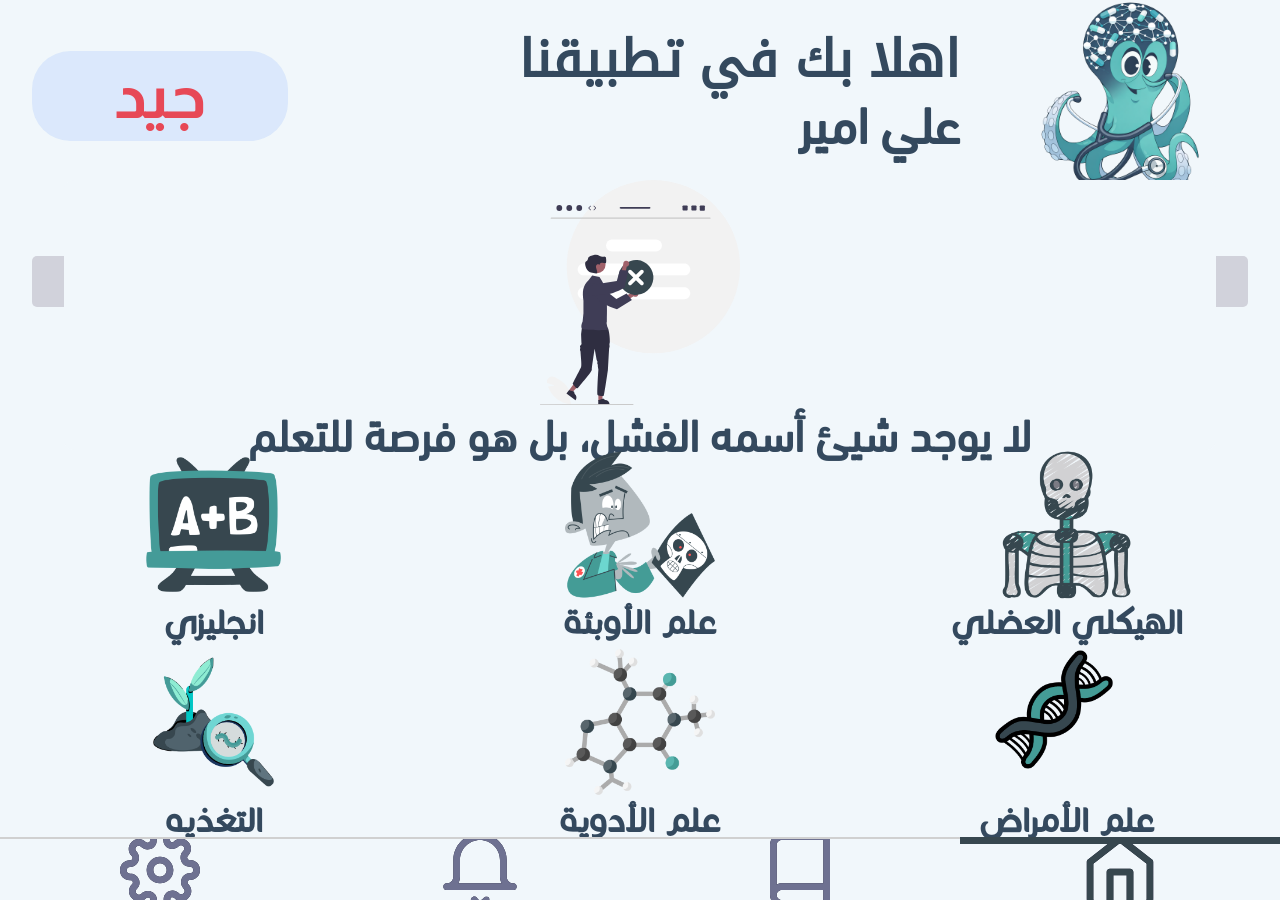
<file: index.html>
<!DOCTYPE html>
<html>
<head>
  
  <meta charset="UTF-8">
  <meta name="viewport" content="width=device-width, initial-scale=1.0, maximum-scale=1.0, user-scalable=no">
  
  <title>Octomed</title>
  <!-- Custom Styles -->
  <link rel="stylesheet" href="css/fonts.css">
  <link rel="stylesheet" href="css/karbala.css">
  <link rel="icon" type="image/svg+xml" href="/favicon.svg" />
  <link rel="icon" type="image/png" sizes="96x96" href="/favicon-96x96.png" />
  <link rel="shortcut icon" href="/favicon.ico" />

  <!-- Apple -->
  <link rel="apple-touch-icon" sizes="180x180" href="/apple-touch-icon.png" />

  <!-- PWA / App -->
  <link rel="manifest" href="/site.webmanifest" />
  <meta name="theme-color" content="#37494F" />
  <meta name="apple-mobile-web-app-capable" content="yes" />
  <meta name="apple-mobile-web-app-status-bar-style" content="default" />
  <meta name="apple-mobile-web-app-title" content="MySite" />

  <link href="css/video-js.min.css" rel="stylesheet" />
</head>
 <script src='file:///android_asset/app.js'></script>
<script>
  app.SetScreenMode("Normal");
  app.SetStatusBarColor("#37494F");
    app.SetNavBarColor("#37474F");
    app.SetOrientation("Portrait"); 
   app.SetOptions("ScreenOn,IgnoreSslErrors,NoPause,NoKeys,NoThemeAlerts");

    app.GetIPAddress();
</script>
<body>
  <div class="container">
   <div class="proFile">
   <img src="img/med.png">
   <div class="user_Name">
     <h1>اهلا بك في تطبيقنا</h1>
     <h3>علي امير</h3>
   </div>
   <div class="rate">
     <h1></h1>
   </div>
   <div class="rate_Data">
     <h1></h1>
     <h3></h3>
   </div>
   <div class="pro_Level">
     <div class="pro_Fill"></div>
   </div>
 </div>
  
  <div class="views">
    <img>
    <h1></h1>
  </div>
  <div class="subjects" id="change_Page">
    
  </div>
  <div class="footer">
    <div class="img img1">
      <div>
        <img src="img/0.svg" alt="home">
      </div>
    </div>
    <div class="img img2">
      <div>
        <img src="img/1.svg" alt="exam">
      </div>
    </div>
    <div class="img img3">
      <div>
        <img src="img/2.svg" alt="notification">
      </div>
    </div>
    <div class="img img4">
      <div>
        <img src="img/3.svg" alt="settings">
      </div>
    </div>
  </div>
</div>


<script src="js/homes.js"></script>
<script src="js/adds.js"></script>
<script src="js/swiper.js"></script>
<script src="js/progresslevel.js"></script>
<script src="js/settings.js"></script>

<script>
app.EnableBackKey( false );     
function OnBack()
{
  goBackView();
  app.Vibrate("5");
}

</script>
</body>
</html>
</file>
<file: css/fonts.css>
@font-face {
  font-family: 'Lalezar';
  src: url('../fonts/Lalezar-Regular.ttf')
}
@font-face {
  font-family: 'Lateef';
  src: url('../fonts/Lateef-Bold.ttf')
}
@font-face {
  font-family: 'myfonts';
  src: url('../fonts/font.otf')
}
@font-face {
  font-family: 'Almarai-Bold';
  src: url('../fonts/Almarai-Bold.ttf')
}
@font-face {
  font-family: 'Almarai-ExtraBold';
  src: url('../fonts/Almarai-ExtraBold.ttf')
}
@font-face {
  font-family: 'Almarai-Light';
  src: url('../fonts/Almarai-Light.ttf')
}
@font-face {
  font-family: 'Almarai-Regula';
  src: url('../fonts/Almarai-Regula.ttf')
}
@font-face {
  font-family: 'DINNextLTW23';
  src: url('../fonts/DINNextLTW23.ttf')
}
@font-face {
  font-family: 'DroidKufi-Bold';
  src: url('../fonts/DroidKufi-Bold.ttf')
}
@font-face {
  font-family: 'DroidKufi-Regular';
  src: url('../fonts/DroidKufi-Regular.ttf')
}
@font-face {
  font-family: 'ElMessiri';
  src: url('../fonts/ElMessiri-VariableFont_wght.ttf')
}
@font-face {
  font-family: 'ReadexPro';
  src: url('../fonts/ReadexPro-VariableFont_HEXP,wght.ttf')
}
</file>
<file: css/karbala.css>
:root {
  --app-color : #37474F;
  --background-color: #F1F7FB;
  --title-color: #0F4C81;
  --title2-color: #34495E;
  --text-color: #000000;
  --textblue-color: #0078D7;
  --border-color: #C0C0C0;
  --red-color: #E74856;
  --levelRate-color: #16A085;
  --white-color: #F1F7FB;
  --textRate-color: #0063B1;
  --shimmer-color: rgba(0, 0, 0, 0.05);
  --borderLogo-color: #4A5459;
  --backgroundProgress-color : #D1D2DB;
  --explain-color: #69797E;
  --whiteMilk-color: #f2f8fb;
  --borderFooter-color: #D0D0D0;
  --new-color: #dc616a;
  --textCheck-color: #dc616a;
  --greenCount-color: #25A78D;
  --activePaperTleek-color: #16A085;
  --borderShadow-color: transprent;
  --fullScreen-color: #37474F;
  --black-blue: #001220;
}
*{
  margin: 0;
  padding: 0;
  box-sizing: border-box;
  
  zoom: none;
 text-size-adjust: none; /* يمنع تغيير حجم النص */
  -webkit-text-size-adjust: none; /* دعم للمتصفحات القديمة */
  -moz-text-size-adjust: none;
-webkit-touch-callout: none;
    user-select: none;
    
}

body{
  width: 100vw;
  min-height: 100vh;
  display: flex;
  flex-direction: column;
  justify-content: center;
  align-items: center;
  direction: rtl;
  position: relative;
}
.container{
  width: 100%;
  min-height: 100vh;
  background-color: var(--background-color);
  display: flex;
  flex-direction: column;
  justify-content: space-between;
  align-items: center;
}
.container .footer{
  width: 100%;
  height: 7vh;
  background-color: var(--white-color);
  align-self: flex-end;
  display: flex;
  flex-direction: row;
  justify-content: space-evenly;
  align-items: center;
  
}
.container .footer div{
  width: 25%;
  height: 7vh;
  display: flex;
justify-content: center;
align-items: center;

  transition: 0.1s;
  overflow: hidden;
}

.container .footer div img{
  width: 25%;
  height: auto;
}


.container .footer .img div {
  width: 100%;
  height: 7vh;
  transition: 0.1s;
  
}
.container .footer div div:active{
  width: 85%;
  height: 220%;
  transform: scale(1.1);
  background: rgba(0, 101, 255, 0.1);
  border-radius: 50%;
}
.container .proFile{
  width: 100%;
  height: 20vh;
  line-height: 1;
  direction: rtl;
  display: grid;
  grid-template-columns: 1fr 1fr 1fr 1fr;
  justify-items: center;
  align-content: space-evenly;
  
}
.container .proFile img{
  align-self: center;
  width: 60%;
  height: auto;
  object-fit: cover;
  grid-column: 1/2;
  border: solid 0vw var(--borderLogo-color);
  border-radius: 0%;
}
.container .proFile .user_Name{
  align-self: center;
  width: 100%;
  grid-column: 2/4;
  display: flex;
  flex-direction: column;
  justify-content: center;
  align-items: flex-start
}
.container .proFile .user_Name h1{
  color: var(--title2-color);
font-family: DroidKufi-Regular;
font-size: 4vw
}
.container .proFile .user_Name h3{
  color: var(--title2-color);
  font-family: DINNextLTW23;
 font-size: 4vw;
  padding-top: 3%;
}
.container .proFile .rate{
  width: 80%;
  height: fit-content;
 grid-column: 4/5; 
 align-self: center;
 padding: 1vw;
 background: rgba(20, 101, 255, 0.1);
display: flex;
  
  justify-content: center;
  align-items: center;


border-radius: 3vw;


transition: 0.3s;
}
.container .proFile .rate h1{
  width: 100%;
  text-align: center;
  color: var(--red-color);
font-family: Almarai-Bold;
font-size: 5vw;
font-weight: bold;
align-self: center;
}
.container .proFile .rate_Data{
  align-self: center;
  width: 90%;
  grid-column: 1/-1;
  display: flex;
  flex-direction: row;
  justify-content: space-between;
  line-height: 1;
}
.container .proFile .rate_Data h1{
  color: var(--textRate-color);
font-family: DINNextLTW23;
font-weight: bold;
font-size: 5vw;
}
.container .proFile .rate_Data h3 {
  color: var(--levelRate-color);
  font-family: Lalezar;
  font-weight: bold;
  letter-spacing: 1px;
  font-size: 5vw;
}
.container .proFile .pro_Level{
  grid-column: 1/-1;
  width: 95%;
  height: 4vw;
  background: var(--backgroundProgress-color);
  border-radius: 5px;
}
.container .pro_Level .pro_Fill{
  width: 0%;
  height: 4vw;
  background: var(--app-color);
  border-radius: 15px;
  background-image: linear-gradient(to right, var(--app-color) 0%, var(--shimmer-color) 20%, var(--app-color) 40%, var(--app-color) 100%);
  background-size: 100% 100%;
  background-repeat: no-repeat;
  animation: wave 10s infinite;
  transition: 0.3s;
  
}
swiper-container {
  width: 100%;
height: calc(50vh - 7vh);
}

swiper-slide {
  width: 100%;
height: calc(50vh - 7vh);
direction: rtl;
display: grid;
grid-template-columns: repeat(3, 1fr);
grid-template-rows: repeat(3, 1fr);
align-content: space-around;
grid-row-gap: 0px;
overflow-y: scroll;
  
}
.container .subjects{
  width: 100%;
  height: calc(50vh - 7vh);

}
.container .subjects div{

  display: flex;
  flex-direction: column;
  justify-content: center;
 align-items: center;
}
.container .subjects div img{
  width: 35%;
  height: auto;
  transition: 0.3s
}

.container .subjects div h4{
  color: var(--title2-color);
  font-family: myfonts;
  text-align: center;
  font-weight: bold;
  text-align: center;
  font-size: 3vw;
}
.container .subjects div:active img{
  transform: scale(0.8);
}
.container .views{
  width: 90%;
  height: 30vh;
  display: flex;
  flex-direction: column;
  justify-content: center;
  align-items: center;
  background-color: var(--background-color);
  border-radius: 10px;
  
  
}
.container .views img{
  width: 100%;
  height: 25vh;
  border-radius: 10px;
}

.container .views h1{
  font-size: 3.5vw;
  font-family: "DINNextLTW23";
  color: var(--title2-color);
  text-align: center;
  margin-top: 5px;
  
}
.container .lessons{
  width: 100%;
  height: calc(80vh - 7vh);
  display: flex;
  flex-direction: column;
  justify-content: flex-start;
  align-items: center;
 overflow-y: scroll;
 
}
.container .lessons div{
  width: 90%;
  height: fit-content;
  background-color: var(--background-color);
  display: grid;
  grid-template-columns: repeat(4,1fr);
  grid-template-columns: repeat(4,1fr);
  border-radius: 3vw;
  margin-top: 2%;
  border: 0.2vw solid var(--border-color);
  transition: 0.3s;
  box-shadow: 0 0 10px 0px var(--borderShadow-color);
  justify-content: flex-start;
  direction: rtl;
  padding: 1%;
  background-image: linear-gradient(to right, var(--background-color) 0%, var(--shimmer-color) 20%, var(--background-color) 40%, var(--background-color) 100%);
  background-size: 150% 150%;
  background-repeat: no-repeat;
  animation: shimmer 1s linear infinite;
}
.container .lessons div:active{
  transform: scale(0.8);
}
.container .lessons div img{
  width: 75%;
  height: auto;
  border-radius: 0%;
  grid-row: 3/-1;
}
.container .lessons div p {
  grid-column: 2/-1;
  font-family: DINNextLTW23;
  color: var(--explain-color);
  font-size: 4vw;
  font-weight: bold;
  text-align: center;
}
.container .lessons div h1 {
  font-family: Lalezar;
  color: var(--title-color);
  font-size: 4.5vw;
  align-self: center;
  grid-column: 2/-1;
  text-align: right;
  font-weight: bold;
}
.container .lessons div p strong{
  color: var(--greenCount-color);
  font-family: Lalezar;
  font-size: 4.5vw;
}
.container .lessons div p span{
  color: #68768A;
  font-family: Lalezar;
  font-size: 4.5vw;
}
.container .listlessons{
  width: 100%;
  height: calc(80vh - 7vh);
  display: flex;
  flex-direction: column;
  justify-content: flex-start;
  align-items: center;
 overflow-y: scroll;
 
}
.container .listlessons .div_Items{
  width: 90%;
  height: fit-content;
  background-color: var(--background-color);
  display: grid;
  grid-template-columns: 1fr 1fr 1fr 1fr auto;
  border-radius: 3vw;
  margin-top: 2vw;
  border: 0.2vw solid var(--border-color);
  transition: 0.3s;
  box-shadow: 0 0 10px 0px var(--borderShadow-color);
  justify-content: flex-start;
  direction: rtl;
  padding: 1%;
  background-image: linear-gradient(to right, var(--background-color) 0%, var(--shimmer-color) 20%, var(--background-color) 40%, var(--background-color) 100%);
  background-size: 150% 150%;
  background-repeat: no-repeat;
  animation: shimmer 1s linear infinite;
}
.container .listlessons .div_Items:active{
  transform: scale(0.8);
}
.container .listlessons .div_Items img{
  width: 75%;
  height: auto;
  border-radius: 0%;
  grid-row: 4/-1;
  align-self: center
}
.container .listlessons .div_Items p {
  grid-column: 2/-1;
  font-family: DINNextLTW23;
  color: var(--explain-color);
  font-size: 3.5vw;
  font-weight: bold;
  text-align: center;
}
.container .listlessons .div_Items h1 {
  font-family: Lalezar;
  color: var(--title-color);
  line-height: 1.1;
  font-size: 4.5vw;
  align-self: center;
  grid-column: 2/5;
  text-align: right;
  font-weight: bold;
}
.container .listlessons .div_Items .down_Lesson{
  width: 5vw;
  height: auto;
  grid-column: 5/6;
  grid-row: 1;
}
.container .listlessons .div_Items p strong{
  color: var(--greenCount-color);
  font-family: Lalezar;
  font-size: 3.5vw;
}
.container .listlessons .div_Items .con_Progress{
  width: 100%;
  height: 7vw;
  grid-column: 2/-1;
  display: grid;
  grid-template-columns: repeat(4,1fr);
  align-content: center;
  padding-top: 1%;
}
.container .listlessons .div_Items .con_Progress .pro_Level{
  width: 100%;
  height: 5vw;
  grid-column: 1/4;
  background: #CFD0D6;
  border-radius: 1vw;
}
.container .listlessons .div_Items .con_Progress .pro_Level .pro_Fill{
  background: var(--app-color);
  width: 50%;
  height: 5vw;
  border-radius: 1vw;
  background-image: linear-gradient(to right, var(--app-color) 0%, var(--shimmer-color) 20%, var(--app-color) 40%, var(--app-color) 100%);
  background-size: 100% 100%;
  background-repeat: no-repeat;
  animation: shimmer_Level 1s  linear infinite;
}
.container .listlessons .div_Items .con_Progress .level{
  color: var(--app-color);
  grid-column: 4/5;
  text-align: center;
  font-family: Lalezar;
  font-weight: bold;
  font-size: 4vw;
  line-height: 1;
  letter-spacing: 1px;
}


.container #change_Page .div_Items:last-child{
  margin-bottom: 1%;
}
.container .adds{
  width: 100%;
  height: calc(80vh - 7vh);
  display: flex;
  flex-direction: column;
  justify-content: flex-start;
  align-items: center;
 overflow-y: scroll;
 
}
.container .adds div{
  width: 90%;
  height: fit-content;
  background-color: var(--background-color);
  display: grid;
  grid-template-columns: 1fr 1fr 1fr 1fr auto;
  border-radius: 3vw;
  margin-top: 2%;
  border: 0.2vw solid var(--border-color);
  transition: 0.3s;
  box-shadow: 0px 0px 10px 0px var(--borderShadow-color);
  justify-content: flex-start;
  direction: rtl;
  padding: 1%;
  background-image: linear-gradient(to right, var(--background-color) 0%, var(--shimmer-color) 20%, var(--background-color) 40%, var(--background-color) 100%);
  background-size: 150% 150%;
  background-repeat: no-repeat;
  animation: shimmer 1s linear infinite;
}
.container .adds div:active{
  transform: scale(0.8);
}
.container .adds div img{
  grid-column: 1/2;
  width: 75%;
  height: auto;
  border-radius: 0%;
  grid-row: 3/-1;
}
.container .adds div p {
  grid-column: 2/-1;
  align-self: center;
  font-family: DINNextLTW23;
  color: var(--explain-color);
  font-size: 4vw;
  font-weight: bold;
  line-height: 1.2;
  text-align: center;
  
}
.container .adds div h1 {
  font-family: Lalezar;
  color: var(--title-color);
  font-size: 4.5vw;
  align-self: center;
  grid-column: 2/5;
  text-align: right;
  
}
.container .adds div h3{
  width: max-content;
  grid-column: 5/6;
  align-self: center;
  font-size: 4.5vw;
  font-family: Lalezar;
  color: var(--new-color);
  font-weight: bold;
  text-align: center;
}
.container .section_News{
  width: 90%;
height: calc(75vh - 7vh);
padding: 1%;
position: relative;
font-family: DINNextLTW23;
font-weight: bold;
color: var(--title-color);

caret-color: var(--textblue-color);
direction: rtl;
text-indent: 5%;
padding-right: 5%;
background-image: url("../img/settings/imgsetting/paper.svg");
background-size: cover;

background-repeat: no-repeat;
line-height: 1.2;
overflow-x: hidden;
overflow-y: scroll;

}
.container .section_News img{
  width: 35%;
  
  position: absolute;
  left: 0;
  bottom: 1%;
  transition: 0.3s;
}
.container .section_News img:hover {
  opacity: 0.2;
  scale: 0.8;
}
.container .section_News h1{
  font-family: Lalezar;
  color: #449B98;
  font-size: 10vw;
}
.container .section_News p{
  font-weight: bold;
  font-size: 6vw;
  font-family: myfonts;
  height: 80%;
  overflow-y: scroll;
}
.container .section_information_fly{
  width: 99%;
height: 50vh;
padding: 2%;
padding-top: 5%;
position: relative;
font-family: DINNextLTW23;
font-weight: bold;
color: var(--title-color);
font-size: 5vw;
caret-color: var(--textblue-color);
direction: rtl;
text-indent: 5%;
padding-right: 5%;
background-image: url("../img/adds/tools/papyrus.svg");
background-size: cover;

background-repeat: no-repeat;
line-height: 1.2;
overflow-x: hidden;
overflow-y: scroll;

}
.container .section_information_fly img{
  width: 35%;
  z-index: 999999;
  position: absolute;
  left: 0;
  bottom: 1%;
  transition: 0.3s;
}
.container .section_information_fly img:hover{
  opacity: 0.2;
  scale: 0.8;
}
.container .section_information_fly p{
  overflow-y: scroll;
  
  max-height: 80%;
}
.typed-cursor{
  display: none;
}

.container .section_information_fly h1{
  font-family: Lalezar;
}

.container .view_Data_Lesson{
 width: 100%;
 height: calc(100vh - 7vh); 
 background-color: #F1F7FB;
 background-image: url("..1/ayered-waves-haikei.svg");
background-size: cover;
background-repeat: no-repeat;
display: flex;
flex-direction: column;
align-items: center;
}
.container .view_Data_Lesson .view_videos{
  width: 100%;
height: 50vh;
display: flex;
flex-direction: column;
align-items: center;
justify-content: space-evenly;

}

.container .view_Data_Lesson .view_videos iframe{
  border: 0.2vw solid var(--border-color);
   border-radius: 3vw;
   background-color: #F1F7FB;
    width: 95%; /* ضبط عرض الفيديو ليكون 100% من عرض الشاشة */
    height: 30vh; /* ضبط ارتفاع الفيديو ليكون 100% من ارتفاع الشاشة */
   
max-height: 100%;
    object-fit: fill; /* تأكد من أن الفيديو يملأ الشاشة بشكل كامل */
    margin: 0; /* إزالة أي مسافات حول الفيديو */
    padding: 0; /* إزالة أي حواف إضافية */
    overflow: hidden; /* إخفاء أي تجاوزات للفيديو */
}
 #video-element {
   border: 0.2vw solid #000;
   border-radius: 4vw;
   background-color: #F1F7FB;
    width: 95%; /* ضبط عرض الفيديو ليكون 100% من عرض الشاشة */
    height: 30vh; /* ضبط ارتفاع الفيديو ليكون 100% من ارتفاع الشاشة */
   max-width: 100%;
max-height: 100%;
    object-fit: fill; /* تأكد من أن الفيديو يملأ الشاشة بشكل كامل */
    margin: 0; /* إزالة أي مسافات حول الفيديو */
    padding: 0; /* إزالة أي حواف إضافية */
    overflow: hidden; /* إخفاء أي تجاوزات للفيديو */
}
.container .view_Data_Lesson .view_videos h2 {
  width: 90%;
background: var(--fullScreen-color);
color: var(--white-color);
font-family: Almarai-ExtraBold;
padding: 2%;
border-radius: 1vw;
margin-top: 1%;
transition: 0.3s;
font-size: 4vw;
text-align: center;
overflow: hidden;
text-overflow: ellipsis;
text-wrap: nowrap;
}
.container .view_Data_Lesson .views_items_lessons{
  width: 100%;
  height: calc(50vh - 7vh); 
  direction: rtl;
display: grid;
grid-template-columns: repeat(3, 1fr);
grid-template-rows: repeat(2, 1fr);
align-content: space-around;
grid-row-gap: 0px;
overflow-y: scroll;
}
.container .view_Data_Lesson .views_items_lessons div{

  display: flex;
  flex-direction: column;
  justify-content: center;
 align-items: center;
}
.container .view_Data_Lesson .views_items_lessons div img{
  width: 50%;

  transition: 0.3s
}
.container .view_Data_Lesson .views_items_lessons div h4{
  color: var(--title2-color);
  font-family: myfonts;
  text-align: center;
  font-weight: bold;
  font-size: 3.5vw;
}
.container .view_Data_Lesson .views_items_lessons div:active img{
  transform: scale(0.8);
}
.container .chats{
  width: 100%;
  height: calc(80vh - 7vh);
  display: flex;
  flex-direction: column;
  justify-content: flex-start;
  align-items: center;
 overflow-y: scroll;
 
}
.container .chats div{
  width: 90%;
  height: fit-content;
  background-color: var(--background-color);
  display: grid;
  grid-template-columns: 1fr 1fr 1fr 1fr 1fr;
  border-radius: 10px;
  margin-top: 10px;
  border: 0.2vw solid var(--border-color);
  transition: 0.3s;
  box-shadow: 0px 0px 10px 0px var(--borderShadow-color);
  justify-content: flex-start;
  direction: rtl;
  padding: 5px;
  background-image: linear-gradient(to right, var(--background-color) 0%, var(--shimmer-color) 20%, var(--background-color) 40%, var(--background-color) 100%);
  background-size: 450px 450px;
  background-repeat: no-repeat;
  animation: shimmer 1s linear infinite;
}
.container .chats div:active{
  transform: scale(0.8);
}
.container .chats div img{
  grid-column: 1/2;
  width: 65px;
  height: 65px;
  border-radius: 0%;
  grid-row: 3/-1;
}
.container .chats div p {
  grid-column: 2/-1;
  align-self: center;
  font-family: DINNextLTW23;
  color: var(--explain-color);
  font-size: 16px;
  font-weight: bold;
  line-height: 1.2;
  text-align: center;
  
}
.container .chats div h1 {
  font-family: Lalezar;
  color: var(--title-color);
  font-size: 20px;
  align-self: center;
  grid-column: 2/5;
  text-align: right;
  padding-right: 5px;
}
.container .chats div h3{
  width: 100%;
  grid-column: 5/6;
  align-self: center;
  font-size: 20px;
  overflow: hidden;
text-overflow: ellipsis;
text-wrap: nowrap;
  font-family: Lalezar;
  color: var(--new-color);
  font-weight: bold;
  text-align: center;
  display: flex;
  justify-content: center;
  align-items: center;
  
}
.container .chats div h3 p{
  
  font-size: 20px;
  
  font-family: Lalezar;
  color: var(--new-color);
  padding-left: 2px;
  
  
}
.container .recoder_view{
 width: 100%;
  height: calc(80vh - 7vh);
  display: flex;
  flex-direction: column;
  justify-content: center;
  align-items: center;
 background-image: url("../img/watch.svg");
background-size: cover;
background-repeat: no-repeat;
}
.container .recoder_view div{
  width: 100vw;
 display: flex;
  flex-direction: column;
  justify-content: center;
  align-items: center; 
}
.container .recoder_view div h2{
  font-family: Lalezar;
  font-weight: bold;
  font-size: 8vw;
  color: var(--title-color);
  margin-bottom:2vw ;
}
.container .recoder_view  div audio {
  width: 90vw;
}
.container .otherSummaries_section{
  width: 100%;
  height: calc(80vh - 7vh);
  display: flex;
  flex-direction: column;
  justify-content: flex-start;
  align-items: center;
 overflow-y: scroll;
 
}
.container .otherSummaries_section div{
  width: 90%;
  height: fit-content;
  background-color: var(--background-color);
  display: grid;
  grid-template-columns: repeat(4,1fr);
  border-radius: 3vw;
  margin-top: 2%;
  border: 0.2vw solid var(--border-color);
  transition: 0.3s;
  box-shadow: 0 0 10px 0px var(--borderShadow-color);
  justify-content: flex-start;
  direction: rtl;
  padding: 1%;
  background-image: linear-gradient(to right, var(--background-color) 0%, var(--shimmer-color) 20%, var(--background-color) 40%, var(--background-color) 100%);
  background-size: 150% 150%;
  background-repeat: no-repeat;
  animation: shimmer 1s linear infinite;
}

.container .otherSummaries_section div img{
  width: 75%;
  height: auto;
  border-radius: 0%;
  grid-row: 3/-1;
 
}
.container .otherSummaries_section div p{
  grid-column: 2/-1;
  font-family: DINNextLTW23;
  color: var(--explain-color);
  font-size: 4vw;
  font-weight: bold;
  text-align: center;
}

.container .otherSummaries_section div h1{
  grid-column: 2/4;
  width: 100%;
  overflow: hidden;
  text-overflow: ellipsis;
  text-wrap: nowrap;
  font-family: Lalezar;
  color: var(--title-color);
  font-size: 4.5vw;
  align-self: center;
  text-align: right;
  line-height: 1;
}
.container .otherSummaries_section div h3 {
  
  text-align: center;
}
.container .otherSummaries_section div h3 {
  color: var(--textblue-color);
  font-weight: bold;
  font-family: DINNextLTW23;
  
}
.container .otherSummaries_section div h3 {
  color: #4682B4;
  font-size: 7vw;
}
.container .otherSummaries_section div p strong{
  color: var(--greenCount-color);
  font-family: Lalezar;
  font-size: 4.5vw;
}
.container .otherSummaries_section div h3:active{
  transform: scale(0.8);
}



/* ===== Studio Gallery ===== */
.container .studio_view{
  width: 100%;
  height: calc(80vh - 7vh);
  display: flex;
  flex-direction: column;
  background: var(--background-color);
}

.container .studio_header{
  width: 100%;
  padding: 2% 2.3%;
  display: flex;
  justify-content: space-between;
  align-items: center;
  background: var(--white-color);
  border-bottom: 0.2vw solid var(--borderFooter-color);
}

.container .studio_header h1{
  font-family: Lalezar;
  color: var(--title-color);
  font-size: 7vw;
  line-height: 1;
}

.container .studio_header p{
  font-family: DINNextLTW23;
  color: var(--explain-color);
  font-weight: bold;
  margin-top: 1%;
  font-size: 5vw;
}

.container .studio_actions button{
  border: 0.2vw solid var(--border-color);
  background: rgba(0, 120, 215, 0.08);
  color: var(--textblue-color);
  font-family: DINNextLTW23;
  font-weight: bold;
  padding: 1.5% 2%;
  border-radius: 3vw;
}

.container .studio_grid{
  width: 100%;
  height: 100%;
  padding: 2%;
  display: grid;
  grid-template-columns: repeat(2, 1fr);
  gap: 2%;
  overflow-y: scroll;
}

.container .studio_card{
  height: 25vh;
  position: relative;
  border-radius: 3vw;
  border: 0.2vw solid var(--border-color);
  background: var(--white-color);
  overflow: hidden;
  box-shadow: 0 0 10px 0px var(--borderShadow-color);
  transition: 0.15s;
}

.container .studio_card:active{
  transform: scale(0.97);
}

.container .studio_card img{
  width: 100%;
  height: 100%;
  object-fit: cover;
  display: block;
}

.container .studio_badge{
  position: absolute;
  bottom: 8px;
  right: 8px;
  background: rgba(55, 71, 79, 0.85);
  color: var(--white-color);
  font-family: DINNextLTW23;
  font-weight: bold;
  padding: 6px 10px;
  border-radius: 10px;
  font-size: 14px;
}

.container .studio_empty{
  width: 100%;
  text-align: center;
  padding: 5% 2%;
  font-family: DINNextLTW23;
  color: var(--title2-color);
  font-weight: bold;
  opacity: 0.9;
  grid-column: 1 / -1;
  font-size: 7vw;
}

/* ===== Modal ===== */
.container .studio_modal{
  position: fixed;
  inset: 0;
  background: rgba(0, 18, 32, 0.75);
  display: flex;
  flex-direction: column;
  z-index: 999999;
}

.container .studio_modal_top{
  width: 100%;
  padding: 10px;
  display: flex;
  justify-content: space-between;
  align-items: center;
  background: rgba(241, 247, 251, 0.95);
  border-bottom: 1px solid var(--borderFooter-color);
}

.container .studio_modal_top button{
  border: 0.2vw solid var(--border-color);
  background: var(--white-color);
  color: var(--title2-color);
  font-family: DINNextLTW23;
  font-weight: bold;
  padding: 8px 10px;
  border-radius: 10px;
}

.container .modal_zoom{
  display: flex;
  align-items: center;
  gap: 8px;
}

.container .modal_zoom .zoom_level{
  font-family: DINNextLTW23;
  font-weight: bold;
  color: var(--textblue-color);
  min-width: 60px;
  text-align: center;
}

.container .studio_modal_body{
  flex: 1;
  display: flex;
  justify-content: center;
  align-items: center;
  padding: 10px;
}

.container .zoom_stage{
  width: 100%;
  height: 100%;
  max-width: 100%;
  max-height: 100%;
  overflow: hidden;
  border-radius: 16px;
  background: rgba(241, 247, 251, 0.10);
  display: flex;
  justify-content: center;
  align-items: center;
  touch-action: none; /* مهم للسحب على الجوال */
}

.container .zoom_stage img{
  max-width: 95%;
  max-height: 95%;
  border-radius: 14px;
  border: 1px solid rgba(255,255,255,0.15);
  will-change: transform;
}
.footerTools {
  width: 100%;
  height: 7vh;
  background-color: #F1F7FB;
  display: grid;
  grid-template-columns: repeat(3, 1fr);
  align-content: center;
  direction: rtl;
  text-align: center;
  flex-shrink: 0;
  
}

.footerTools div {
  width: 100%;
  height: 7vh;
  display: flex;
  align-items: center;
  justify-content: space-evenly;
  font-size: 4.5vw;
  font-weight: bold;
  transition: 0.3s;
}
.footerTools div img {
  width: 7vw;
  height: auto;
}
.footerTools div span {
  color: var(--app-color);
  font-family: DINNextLTW23;
  font-size: 4.5vw;
}

.testDelivery {
  background-color: #636d73;
  color: #fff;
  font-family: Lalezar;
  border-radius: 3vw;
  letter-spacing: 1%;
  font-weight: bold;
}



.nextQuiz img, .previousQuiz img {
  transition: 0.3s;
}

.nextQuiz:active img {
  transform: translateX(-75%);
}

.previousQuiz:active img {
  transform: translateX(75%);
}

.nextQuiz:active, .previousQuiz:active {
  width: 95%;
  min-height: 6vh;
  margin: auto auto;
  background-color: #E6EEFF;
  border-radius: 2.5vw;
}
#lessonStatus{
  font-size: 16px;
  font-family: "DINNextLTW23";
  color: var(--title2-color);
  text-align: center;
  font-weight: bold;
}
.container .quiz_view,
.container .review_view
{
  width: 100%;
  height: calc(80vh - 7vh);
  background-color: #F1F7FB;
  overflow: scroll;
  
}
.container  .settings .h1setting{
  color: var(--textblue-color);
  font-family: 'DINNextLTW23';
  text-align: center;
  font-size: 8vw;
}
.container .settings{
  width: 100%;
  height: calc(80vh - 7vh);
  display: flex;
  flex-direction: column;
  justify-content: flex-start;
  align-items: center;
 overflow-y: scroll;
 
}
.container .settings div{
  width: 95%;
  height: fit-content;
  background: var(--whiteMilk-color);
  display: grid;
  grid-template-columns: 8% 1fr;
  column-gap: 5%;
  border-radius: 2vw;
  margin-top: 2%;
  border: 0.2vw solid #C0C0C0;
  transition: 0.3s;
  box-shadow: 0px 0px 10px 0px var(--borderShadow-color);
  justify-content: flex-start;
  align-items: center;
  direction: rtl;
  padding: 3%;
  padding-bottom: 3.5%;
  padding-top: 3.5%;
  background-image: linear-gradient(to right, var(--whiteMilk-color) 0%, var(--shimmer-color) 20%, var(--whiteMilk-color) 40%, var(--whiteMilk-color) 100%);
  background-size: 150% 150%;
  background-repeat: no-repeat;
  animation: shimmer 1s linear infinite;
}
.container .settings div:active{
  transform: scale(0.8);
}
.container .settings div img{
  
  width: 100%;
  height: auto;
  border-radius: 0%;
  
  
}

.container .settings div h1 {
  font-family: DINNextLTW23;
  color: var(--title2-color);
  font-size: 4vw;
  
  text-align: right;
  
}
.info_Profile{
  width: 100vw;
  height: calc(80vh - 7vh);
  background: var(--background-color);
  display: flex;
  flex-direction: column;
  justify-content: flex-start;
  align-items: center;
  overflow-y: scroll
}
.info_Profile .h1_Profile{
  color: var(--textblue-color);
  font-family: 'DINNextLTW23';
  text-align: center;
  padding: 1%;
  font-size: 8vw;
}
.info_Profile_Img{
  width: 100%;
  height: 40%;
  display: flex;
  justify-content: center;
  align-items: center;
  margin-top: 2%;
  position: relative;
}
.info_Profile_Img img{
  width: 100%;
  height: 100%;
  
}
.info_Profile_Img h1{
  position: absolute;
  font-size: 3.5vw;
  color: #000;
  bottom: 2%;
  left: 50%;
  transform: translateX(-50%)
  
}
.info_Profile_UserName,.info_Profile_Created_Date,.Exp_Date{
  width: 95vw;
background: var(--whiteMilk-color);
margin-top: 2%;
border: solid 0.2vw #C0C0C0;
border-radius: 2vw;
text-align: right;
padding: 4%;
font-family: 'DINNextLTW23';
display: flex;
flex-direction: row;
direction: rtl;
justify-content: flex-start;
align-items: center;
column-gap: 3%;
color: var(--title2-color);
transition: 0.3s;
font-weight: bold;
background-image: linear-gradient(to right, var(--whiteMilk-color) 0%, rgba(0, 0, 0, 0.03) 20%, var(--whiteMilk-color) 40%, var(--whiteMilk-color) 100%);
background-size: 150% 150%;
background-repeat: no-repeat;
animation: shimmer 1s linear infinite;
  
}
.info_Profile_UserName .first,
.info_Profile_Created_Date .first,
.Exp_Date .first{
  font-size: 4vw;
  color: var(--app-color);
  font-family: DINNextLTW23
  
}

.worng{
  width: 90vw;
  height: 50vh;
  z-index: 9999;
  position: absolute;
  bottom: 25vh;
  background: var(--white-color);
  border-radius: 89% 11% 82% 18% / 11% 85% 15% 89% ;
  box-shadow: 0 0 10px 5px #bbb;
  display: flex;
  flex-direction: column;
  justify-content: space-evenly;
  align-items: center;
  overflow: hidden;
  background-image: linear-gradient(to right, var(--white-color) 0%, var(--shimmer-color) 20%, var(--white-color) 40%, var(--white-color) 100%);
  background-size: 150% 150%;
  background-repeat: no-repeat;
  animation: shimmer 1s linear infinite;
}
.worng img{
  width: 90%;
  height: 25vh;
  
}
.worng h3{
  color: var(--red-color);
  font-family: "DINNextLTW23";
  font-size: 5vw;
  font-weight: bold;
}
.worng button{
  width: 50%;
  height: fit-content;
  font-family: "DINNextLTW23";
  background-color: var(--app-color);
  color: var(--white-color);
  border: none;
  outline: none;
  font-size: 4.5vw;
  border-radius: 3vw;
  transition: 0.3s;
  padding: 2%;
  background-image: linear-gradient(to right, var(--app-color) 0%, var(--shimmer-color) 20%, var(--app-color) 40%, var(--app-color) 100%);
  background-size: 450px 450px;
  background-repeat: no-repeat;
  animation: shimmer 1s linear infinite;
  animation-delay: 0.2s
}
@keyframes shimmer{
  0%{
    background-position: -150% 0;
    
  }
  100%{
    background-position: 150% 0;
  }
}
@keyframes shimmer_Level{
  0%{
    background-position: -100px 0;
    
  }
  100%{
    background-position: 100px 0;
  }
}
</file>
<file: css/video-js.min.css>
.vjs-svg-icon{display:inline-block;background-repeat:no-repeat;background-position:center;fill:currentColor;height:1.8em;width:1.8em}.vjs-svg-icon:before{content:none!important}.vjs-control:focus .vjs-svg-icon,.vjs-svg-icon:hover{filter:drop-shadow(0 0 .25em #fff)}.video-js .vjs-big-play-button .vjs-icon-placeholder:before,.video-js .vjs-modal-dialog,.vjs-button>.vjs-icon-placeholder:before,.vjs-modal-dialog .vjs-modal-dialog-content{position:absolute;top:0;left:0;width:100%;height:100%}.video-js .vjs-big-play-button .vjs-icon-placeholder:before,.vjs-button>.vjs-icon-placeholder:before{text-align:center}@font-face{font-family:VideoJS;src:url([data-uri]) format("woff");font-weight:400;font-style:normal}.video-js .vjs-big-play-button .vjs-icon-placeholder:before,.video-js .vjs-play-control .vjs-icon-placeholder,.vjs-icon-play{font-family:VideoJS;font-weight:400;font-style:normal}.video-js .vjs-big-play-button .vjs-icon-placeholder:before,.video-js .vjs-play-control .vjs-icon-placeholder:before,.vjs-icon-play:before{content:"\f101"}.vjs-icon-play-circle{font-family:VideoJS;font-weight:400;font-style:normal}.vjs-icon-play-circle:before{content:"\f102"}.video-js .vjs-play-control.vjs-playing .vjs-icon-placeholder,.vjs-icon-pause{font-family:VideoJS;font-weight:400;font-style:normal}.video-js .vjs-play-control.vjs-playing .vjs-icon-placeholder:before,.vjs-icon-pause:before{content:"\f103"}.video-js .vjs-mute-control.vjs-vol-0 .vjs-icon-placeholder,.vjs-icon-volume-mute{font-family:VideoJS;font-weight:400;font-style:normal}.video-js .vjs-mute-control.vjs-vol-0 .vjs-icon-placeholder:before,.vjs-icon-volume-mute:before{content:"\f104"}.video-js .vjs-mute-control.vjs-vol-1 .vjs-icon-placeholder,.vjs-icon-volume-low{font-family:VideoJS;font-weight:400;font-style:normal}.video-js .vjs-mute-control.vjs-vol-1 .vjs-icon-placeholder:before,.vjs-icon-volume-low:before{content:"\f105"}.video-js .vjs-mute-control.vjs-vol-2 .vjs-icon-placeholder,.vjs-icon-volume-mid{font-family:VideoJS;font-weight:400;font-style:normal}.video-js .vjs-mute-control.vjs-vol-2 .vjs-icon-placeholder:before,.vjs-icon-volume-mid:before{content:"\f106"}.video-js .vjs-mute-control .vjs-icon-placeholder,.vjs-icon-volume-high{font-family:VideoJS;font-weight:400;font-style:normal}.video-js .vjs-mute-control .vjs-icon-placeholder:before,.vjs-icon-volume-high:before{content:"\f107"}.video-js .vjs-fullscreen-control .vjs-icon-placeholder,.vjs-icon-fullscreen-enter{font-family:VideoJS;font-weight:400;font-style:normal}.video-js .vjs-fullscreen-control .vjs-icon-placeholder:before,.vjs-icon-fullscreen-enter:before{content:"\f108"}.video-js.vjs-fullscreen .vjs-fullscreen-control .vjs-icon-placeholder,.vjs-icon-fullscreen-exit{font-family:VideoJS;font-weight:400;font-style:normal}.video-js.vjs-fullscreen .vjs-fullscreen-control .vjs-icon-placeholder:before,.vjs-icon-fullscreen-exit:before{content:"\f109"}.vjs-icon-spinner{font-family:VideoJS;font-weight:400;font-style:normal}.vjs-icon-spinner:before{content:"\f10a"}.video-js .vjs-subs-caps-button .vjs-icon-placeholder,.video-js .vjs-subtitles-button .vjs-icon-placeholder,.video-js.video-js:lang(en-AU) .vjs-subs-caps-button .vjs-icon-placeholder,.video-js.video-js:lang(en-GB) .vjs-subs-caps-button .vjs-icon-placeholder,.video-js.video-js:lang(en-IE) .vjs-subs-caps-button .vjs-icon-placeholder,.video-js.video-js:lang(en-NZ) .vjs-subs-caps-button .vjs-icon-placeholder,.vjs-icon-subtitles{font-family:VideoJS;font-weight:400;font-style:normal}.video-js .vjs-subs-caps-button .vjs-icon-placeholder:before,.video-js .vjs-subtitles-button .vjs-icon-placeholder:before,.video-js.video-js:lang(en-AU) .vjs-subs-caps-button .vjs-icon-placeholder:before,.video-js.video-js:lang(en-GB) .vjs-subs-caps-button .vjs-icon-placeholder:before,.video-js.video-js:lang(en-IE) .vjs-subs-caps-button .vjs-icon-placeholder:before,.video-js.video-js:lang(en-NZ) .vjs-subs-caps-button .vjs-icon-placeholder:before,.vjs-icon-subtitles:before{content:"\f10b"}.video-js .vjs-captions-button .vjs-icon-placeholder,.video-js:lang(en) .vjs-subs-caps-button .vjs-icon-placeholder,.video-js:lang(fr-CA) .vjs-subs-caps-button .vjs-icon-placeholder,.vjs-icon-captions{font-family:VideoJS;font-weight:400;font-style:normal}.video-js .vjs-captions-button .vjs-icon-placeholder:before,.video-js:lang(en) .vjs-subs-caps-button .vjs-icon-placeholder:before,.video-js:lang(fr-CA) .vjs-subs-caps-button .vjs-icon-placeholder:before,.vjs-icon-captions:before{content:"\f10c"}.vjs-icon-hd{font-family:VideoJS;font-weight:400;font-style:normal}.vjs-icon-hd:before{content:"\f10d"}.video-js .vjs-chapters-button .vjs-icon-placeholder,.vjs-icon-chapters{font-family:VideoJS;font-weight:400;font-style:normal}.video-js .vjs-chapters-button .vjs-icon-placeholder:before,.vjs-icon-chapters:before{content:"\f10e"}.vjs-icon-downloading{font-family:VideoJS;font-weight:400;font-style:normal}.vjs-icon-downloading:before{content:"\f10f"}.vjs-icon-file-download{font-family:VideoJS;font-weight:400;font-style:normal}.vjs-icon-file-download:before{content:"\f110"}.vjs-icon-file-download-done{font-family:VideoJS;font-weight:400;font-style:normal}.vjs-icon-file-download-done:before{content:"\f111"}.vjs-icon-file-download-off{font-family:VideoJS;font-weight:400;font-style:normal}.vjs-icon-file-download-off:before{content:"\f112"}.vjs-icon-share{font-family:VideoJS;font-weight:400;font-style:normal}.vjs-icon-share:before{content:"\f113"}.vjs-icon-cog{font-family:VideoJS;font-weight:400;font-style:normal}.vjs-icon-cog:before{content:"\f114"}.vjs-icon-square{font-family:VideoJS;font-weight:400;font-style:normal}.vjs-icon-square:before{content:"\f115"}.video-js .vjs-play-progress,.video-js .vjs-volume-level,.vjs-icon-circle,.vjs-seek-to-live-control .vjs-icon-placeholder{font-family:VideoJS;font-weight:400;font-style:normal}.video-js .vjs-play-progress:before,.video-js .vjs-volume-level:before,.vjs-icon-circle:before,.vjs-seek-to-live-control .vjs-icon-placeholder:before{content:"\f116"}.vjs-icon-circle-outline{font-family:VideoJS;font-weight:400;font-style:normal}.vjs-icon-circle-outline:before{content:"\f117"}.vjs-icon-circle-inner-circle{font-family:VideoJS;font-weight:400;font-style:normal}.vjs-icon-circle-inner-circle:before{content:"\f118"}.video-js .vjs-control.vjs-close-button .vjs-icon-placeholder,.vjs-icon-cancel{font-family:VideoJS;font-weight:400;font-style:normal}.video-js .vjs-control.vjs-close-button .vjs-icon-placeholder:before,.vjs-icon-cancel:before{content:"\f119"}.vjs-icon-repeat{font-family:VideoJS;font-weight:400;font-style:normal}.vjs-icon-repeat:before{content:"\f11a"}.video-js .vjs-play-control.vjs-ended .vjs-icon-placeholder,.vjs-icon-replay{font-family:VideoJS;font-weight:400;font-style:normal}.video-js .vjs-play-control.vjs-ended .vjs-icon-placeholder:before,.vjs-icon-replay:before{content:"\f11b"}.video-js .vjs-skip-backward-5 .vjs-icon-placeholder,.vjs-icon-replay-5{font-family:VideoJS;font-weight:400;font-style:normal}.video-js .vjs-skip-backward-5 .vjs-icon-placeholder:before,.vjs-icon-replay-5:before{content:"\f11c"}.video-js .vjs-skip-backward-10 .vjs-icon-placeholder,.vjs-icon-replay-10{font-family:VideoJS;font-weight:400;font-style:normal}.video-js .vjs-skip-backward-10 .vjs-icon-placeholder:before,.vjs-icon-replay-10:before{content:"\f11d"}.video-js .vjs-skip-backward-30 .vjs-icon-placeholder,.vjs-icon-replay-30{font-family:VideoJS;font-weight:400;font-style:normal}.video-js .vjs-skip-backward-30 .vjs-icon-placeholder:before,.vjs-icon-replay-30:before{content:"\f11e"}.video-js .vjs-skip-forward-5 .vjs-icon-placeholder,.vjs-icon-forward-5{font-family:VideoJS;font-weight:400;font-style:normal}.video-js .vjs-skip-forward-5 .vjs-icon-placeholder:before,.vjs-icon-forward-5:before{content:"\f11f"}.video-js .vjs-skip-forward-10 .vjs-icon-placeholder,.vjs-icon-forward-10{font-family:VideoJS;font-weight:400;font-style:normal}.video-js .vjs-skip-forward-10 .vjs-icon-placeholder:before,.vjs-icon-forward-10:before{content:"\f120"}.video-js .vjs-skip-forward-30 .vjs-icon-placeholder,.vjs-icon-forward-30{font-family:VideoJS;font-weight:400;font-style:normal}.video-js .vjs-skip-forward-30 .vjs-icon-placeholder:before,.vjs-icon-forward-30:before{content:"\f121"}.video-js .vjs-audio-button .vjs-icon-placeholder,.vjs-icon-audio{font-family:VideoJS;font-weight:400;font-style:normal}.video-js .vjs-audio-button .vjs-icon-placeholder:before,.vjs-icon-audio:before{content:"\f122"}.vjs-icon-next-item{font-family:VideoJS;font-weight:400;font-style:normal}.vjs-icon-next-item:before{content:"\f123"}.vjs-icon-previous-item{font-family:VideoJS;font-weight:400;font-style:normal}.vjs-icon-previous-item:before{content:"\f124"}.vjs-icon-shuffle{font-family:VideoJS;font-weight:400;font-style:normal}.vjs-icon-shuffle:before{content:"\f125"}.vjs-icon-cast{font-family:VideoJS;font-weight:400;font-style:normal}.vjs-icon-cast:before{content:"\f126"}.video-js .vjs-picture-in-picture-control .vjs-icon-placeholder,.vjs-icon-picture-in-picture-enter{font-family:VideoJS;font-weight:400;font-style:normal}.video-js .vjs-picture-in-picture-control .vjs-icon-placeholder:before,.vjs-icon-picture-in-picture-enter:before{content:"\f127"}.video-js.vjs-picture-in-picture .vjs-picture-in-picture-control .vjs-icon-placeholder,.vjs-icon-picture-in-picture-exit{font-family:VideoJS;font-weight:400;font-style:normal}.video-js.vjs-picture-in-picture .vjs-picture-in-picture-control .vjs-icon-placeholder:before,.vjs-icon-picture-in-picture-exit:before{content:"\f128"}.vjs-icon-facebook{font-family:VideoJS;font-weight:400;font-style:normal}.vjs-icon-facebook:before{content:"\f129"}.vjs-icon-linkedin{font-family:VideoJS;font-weight:400;font-style:normal}.vjs-icon-linkedin:before{content:"\f12a"}.vjs-icon-twitter{font-family:VideoJS;font-weight:400;font-style:normal}.vjs-icon-twitter:before{content:"\f12b"}.vjs-icon-tumblr{font-family:VideoJS;font-weight:400;font-style:normal}.vjs-icon-tumblr:before{content:"\f12c"}.vjs-icon-pinterest{font-family:VideoJS;font-weight:400;font-style:normal}.vjs-icon-pinterest:before{content:"\f12d"}.video-js .vjs-descriptions-button .vjs-icon-placeholder,.vjs-icon-audio-description{font-family:VideoJS;font-weight:400;font-style:normal}.video-js .vjs-descriptions-button .vjs-icon-placeholder:before,.vjs-icon-audio-description:before{content:"\f12e"}.video-js{display:inline-block;vertical-align:top;box-sizing:border-box;color:#fff;background-color:#000;position:relative;padding:0;font-size:10px;line-height:1;font-weight:400;font-style:normal;font-family:Arial,Helvetica,sans-serif;word-break:initial}.video-js:-moz-full-screen{position:absolute}.video-js:-webkit-full-screen{width:100%!important;height:100%!important}.video-js[tabindex="-1"]{outline:0}.video-js *,.video-js :after,.video-js :before{box-sizing:inherit}.video-js ul{font-family:inherit;font-size:inherit;line-height:inherit;list-style-position:outside;margin-left:0;margin-right:0;margin-top:0;margin-bottom:0}.video-js.vjs-1-1,.video-js.vjs-16-9,.video-js.vjs-4-3,.video-js.vjs-9-16,.video-js.vjs-fluid{width:100%;max-width:100%}.video-js.vjs-1-1:not(.vjs-audio-only-mode),.video-js.vjs-16-9:not(.vjs-audio-only-mode),.video-js.vjs-4-3:not(.vjs-audio-only-mode),.video-js.vjs-9-16:not(.vjs-audio-only-mode),.video-js.vjs-fluid:not(.vjs-audio-only-mode){height:0}.video-js.vjs-16-9:not(.vjs-audio-only-mode){padding-top:56.25%}.video-js.vjs-4-3:not(.vjs-audio-only-mode){padding-top:75%}.video-js.vjs-9-16:not(.vjs-audio-only-mode){padding-top:177.7777777778%}.video-js.vjs-1-1:not(.vjs-audio-only-mode){padding-top:100%}.video-js.vjs-fill:not(.vjs-audio-only-mode){width:100%;height:100%}.video-js .vjs-tech{position:absolute;top:0;left:0;width:100%;height:100%}.video-js.vjs-audio-only-mode .vjs-tech{display:none}body.vjs-full-window,body.vjs-pip-window{padding:0;margin:0;height:100%}.vjs-full-window .video-js.vjs-fullscreen,body.vjs-pip-window .video-js{position:fixed;overflow:hidden;z-index:1000;left:0;top:0;bottom:0;right:0}.video-js.vjs-fullscreen:not(.vjs-ios-native-fs),body.vjs-pip-window .video-js{width:100%!important;height:100%!important;padding-top:0!important;display:block}.video-js.vjs-fullscreen.vjs-user-inactive{cursor:none}.vjs-pip-container .vjs-pip-text{position:absolute;bottom:10%;font-size:2em;background-color:rgba(0,0,0,.7);padding:.5em;text-align:center;width:100%}.vjs-layout-small.vjs-pip-container .vjs-pip-text,.vjs-layout-tiny.vjs-pip-container .vjs-pip-text,.vjs-layout-x-small.vjs-pip-container .vjs-pip-text{bottom:0;font-size:1.4em}.vjs-hidden{display:none!important}.vjs-disabled{opacity:.5;cursor:default}.video-js .vjs-offscreen{height:1px;left:-9999px;position:absolute;top:0;width:1px}.vjs-lock-showing{display:block!important;opacity:1!important;visibility:visible!important}.vjs-no-js{padding:20px;color:#fff;background-color:#000;font-size:18px;font-family:Arial,Helvetica,sans-serif;text-align:center;width:300px;height:150px;margin:0 auto}.vjs-no-js a,.vjs-no-js a:visited{color:#66a8cc}.video-js .vjs-big-play-button{font-size:3em;line-height:1.5em;height:1.63332em;width:3em;display:block;position:absolute;top:50%;left:50%;padding:0;margin-top:-.81666em;margin-left:-1.5em;cursor:pointer;opacity:1;border:.06666em solid #fff;background-color:#2b333f;background-color:rgba(43,51,63,.7);border-radius:.3em;transition:all .4s}.vjs-big-play-button .vjs-svg-icon{width:1em;height:1em;position:absolute;top:50%;left:50%;line-height:1;transform:translate(-50%,-50%)}.video-js .vjs-big-play-button:focus,.video-js:hover .vjs-big-play-button{border-color:#fff;background-color:#73859f;background-color:rgba(115,133,159,.5);transition:all 0s}.vjs-controls-disabled .vjs-big-play-button,.vjs-error .vjs-big-play-button,.vjs-has-started .vjs-big-play-button,.vjs-using-native-controls .vjs-big-play-button{display:none}.vjs-has-started.vjs-paused.vjs-show-big-play-button-on-pause:not(.vjs-seeking,.vjs-scrubbing,.vjs-error) .vjs-big-play-button{display:block}.video-js button{background:0 0;border:none;color:inherit;display:inline-block;font-size:inherit;line-height:inherit;text-transform:none;text-decoration:none;transition:none;-webkit-appearance:none;-moz-appearance:none;appearance:none}.video-js.vjs-spatial-navigation-enabled .vjs-button:focus{outline:.0625em solid #fff;box-shadow:none}.vjs-control .vjs-button{width:100%;height:100%}.video-js .vjs-control.vjs-close-button{cursor:pointer;height:3em;position:absolute;right:0;top:.5em;z-index:2}.video-js .vjs-modal-dialog{background:rgba(0,0,0,.8);background:linear-gradient(180deg,rgba(0,0,0,.8),rgba(255,255,255,0));overflow:auto}.video-js .vjs-modal-dialog>*{box-sizing:border-box}.vjs-modal-dialog .vjs-modal-dialog-content{font-size:1.2em;line-height:1.5;padding:20px 24px;z-index:1}.vjs-menu-button{cursor:pointer}.vjs-menu-button.vjs-disabled{cursor:default}.vjs-workinghover .vjs-menu-button.vjs-disabled:hover .vjs-menu{display:none}.vjs-menu .vjs-menu-content{display:block;padding:0;margin:0;font-family:Arial,Helvetica,sans-serif;overflow:auto}.vjs-menu .vjs-menu-content>*{box-sizing:border-box}.vjs-scrubbing .vjs-control.vjs-menu-button:hover .vjs-menu{display:none}.vjs-menu li{display:flex;justify-content:center;list-style:none;margin:0;padding:.2em 0;line-height:1.4em;font-size:1.2em;text-align:center;text-transform:lowercase}.js-focus-visible .vjs-menu li.vjs-menu-item:hover,.vjs-menu li.vjs-menu-item:focus,.vjs-menu li.vjs-menu-item:hover{background-color:#73859f;background-color:rgba(115,133,159,.5)}.js-focus-visible .vjs-menu li.vjs-selected:hover,.vjs-menu li.vjs-selected,.vjs-menu li.vjs-selected:focus,.vjs-menu li.vjs-selected:hover{background-color:#fff;color:#2b333f}.js-focus-visible .vjs-menu li.vjs-selected:hover .vjs-svg-icon,.vjs-menu li.vjs-selected .vjs-svg-icon,.vjs-menu li.vjs-selected:focus .vjs-svg-icon,.vjs-menu li.vjs-selected:hover .vjs-svg-icon{fill:#000}.js-focus-visible .vjs-menu :not(.vjs-selected):focus:not(.focus-visible),.video-js .vjs-menu :not(.vjs-selected):focus:not(:focus-visible){background:0 0}.vjs-menu li.vjs-menu-title{text-align:center;text-transform:uppercase;font-size:1em;line-height:2em;padding:0;margin:0 0 .3em 0;font-weight:700;cursor:default}.vjs-menu-button-popup .vjs-menu{display:none;position:absolute;bottom:0;width:10em;left:-3em;height:0;margin-bottom:1.5em;border-top-color:rgba(43,51,63,.7)}.vjs-pip-window .vjs-menu-button-popup .vjs-menu{left:unset;right:1em}.vjs-menu-button-popup .vjs-menu .vjs-menu-content{background-color:#2b333f;background-color:rgba(43,51,63,.7);position:absolute;width:100%;bottom:1.5em;max-height:15em}.vjs-layout-tiny .vjs-menu-button-popup .vjs-menu .vjs-menu-content,.vjs-layout-x-small .vjs-menu-button-popup .vjs-menu .vjs-menu-content{max-height:5em}.vjs-layout-small .vjs-menu-button-popup .vjs-menu .vjs-menu-content{max-height:10em}.vjs-layout-medium .vjs-menu-button-popup .vjs-menu .vjs-menu-content{max-height:14em}.vjs-layout-huge .vjs-menu-button-popup .vjs-menu .vjs-menu-content,.vjs-layout-large .vjs-menu-button-popup .vjs-menu .vjs-menu-content,.vjs-layout-x-large .vjs-menu-button-popup .vjs-menu .vjs-menu-content{max-height:25em}.vjs-menu-button-popup .vjs-menu.vjs-lock-showing,.vjs-workinghover .vjs-menu-button-popup.vjs-hover .vjs-menu{display:block}.video-js .vjs-menu-button-inline{transition:all .4s;overflow:hidden}.video-js .vjs-menu-button-inline:before{width:2.222222222em}.video-js .vjs-menu-button-inline.vjs-slider-active,.video-js .vjs-menu-button-inline:focus,.video-js .vjs-menu-button-inline:hover{width:12em}.vjs-menu-button-inline .vjs-menu{opacity:0;height:100%;width:auto;position:absolute;left:4em;top:0;padding:0;margin:0;transition:all .4s}.vjs-menu-button-inline.vjs-slider-active .vjs-menu,.vjs-menu-button-inline:focus .vjs-menu,.vjs-menu-button-inline:hover .vjs-menu{display:block;opacity:1}.vjs-menu-button-inline .vjs-menu-content{width:auto;height:100%;margin:0;overflow:hidden}.video-js .vjs-control-bar{display:none;width:100%;position:absolute;bottom:0;left:0;right:0;height:3em;background-color:#2b333f;background-color:rgba(43,51,63,.7)}.video-js.vjs-spatial-navigation-enabled .vjs-control-bar{gap:1px}.video-js:not(.vjs-controls-disabled,.vjs-using-native-controls,.vjs-error) .vjs-control-bar.vjs-lock-showing{display:flex!important}.vjs-audio-only-mode .vjs-control-bar,.vjs-has-started .vjs-control-bar{display:flex;visibility:visible;opacity:1;transition:visibility .1s,opacity .1s}.vjs-has-started.vjs-user-inactive.vjs-playing .vjs-control-bar{visibility:visible;opacity:0;pointer-events:none;transition:visibility 1s,opacity 1s}.vjs-controls-disabled .vjs-control-bar,.vjs-error .vjs-control-bar,.vjs-using-native-controls .vjs-control-bar{display:none!important}.vjs-audio-only-mode.vjs-has-started.vjs-user-inactive.vjs-playing .vjs-control-bar,.vjs-audio.vjs-has-started.vjs-user-inactive.vjs-playing .vjs-control-bar{opacity:1;visibility:visible;pointer-events:auto}.video-js .vjs-control{position:relative;text-align:center;margin:0;padding:0;height:100%;width:4em;flex:none}.video-js .vjs-control.vjs-visible-text{width:auto;padding-left:1em;padding-right:1em}.vjs-button>.vjs-icon-placeholder:before{font-size:1.8em;line-height:1.67}.vjs-button>.vjs-icon-placeholder{display:block}.vjs-button>.vjs-svg-icon{display:inline-block}.video-js .vjs-control:focus,.video-js .vjs-control:focus:before,.video-js .vjs-control:hover:before{text-shadow:0 0 1em #fff}.video-js :not(.vjs-visible-text)>.vjs-control-text{border:0;clip:rect(0 0 0 0);height:1px;overflow:hidden;padding:0;position:absolute;width:1px}.video-js .vjs-custom-control-spacer{display:none}.video-js .vjs-progress-control{cursor:pointer;flex:auto;display:flex;align-items:center;min-width:4em;touch-action:none}.video-js .vjs-progress-control.disabled{cursor:default}.vjs-live .vjs-progress-control{display:none}.vjs-liveui .vjs-progress-control{display:flex;align-items:center}.video-js .vjs-progress-holder{flex:auto;transition:all .2s;height:.3em}.video-js .vjs-progress-control .vjs-progress-holder{margin:0 10px}.video-js .vjs-progress-control:hover .vjs-progress-holder{font-size:1.6666666667em}.video-js .vjs-progress-control:hover .vjs-progress-holder.disabled{font-size:1em}.video-js .vjs-progress-holder .vjs-load-progress,.video-js .vjs-progress-holder .vjs-load-progress div,.video-js .vjs-progress-holder .vjs-play-progress{position:absolute;display:block;height:100%;margin:0;padding:0;width:0}.video-js .vjs-play-progress{background-color:#fff}.video-js .vjs-play-progress:before{font-size:.9em;position:absolute;right:-.5em;line-height:.35em;z-index:1}.vjs-svg-icons-enabled .vjs-play-progress:before{content:none!important}.vjs-play-progress .vjs-svg-icon{position:absolute;top:-.35em;right:-.4em;width:.9em;height:.9em;pointer-events:none;line-height:.15em;z-index:1}.video-js .vjs-load-progress{background:rgba(115,133,159,.5)}.video-js .vjs-load-progress div{background:rgba(115,133,159,.75)}.video-js .vjs-time-tooltip{background-color:#fff;background-color:rgba(255,255,255,.8);border-radius:.3em;color:#000;float:right;font-family:Arial,Helvetica,sans-serif;font-size:1em;padding:6px 8px 8px 8px;pointer-events:none;position:absolute;top:-3.4em;visibility:hidden;z-index:1}.video-js .vjs-progress-holder:focus .vjs-time-tooltip{display:none}.video-js .vjs-progress-control:hover .vjs-progress-holder:focus .vjs-time-tooltip,.video-js .vjs-progress-control:hover .vjs-time-tooltip{display:block;font-size:.6em;visibility:visible}.video-js .vjs-progress-control.disabled:hover .vjs-time-tooltip{font-size:1em}.video-js .vjs-progress-control .vjs-mouse-display{display:none;position:absolute;width:1px;height:100%;background-color:#000;z-index:1}.video-js .vjs-progress-control:hover .vjs-mouse-display{display:block}.video-js.vjs-user-inactive .vjs-progress-control .vjs-mouse-display{visibility:hidden;opacity:0;transition:visibility 1s,opacity 1s}.vjs-mouse-display .vjs-time-tooltip{color:#fff;background-color:#000;background-color:rgba(0,0,0,.8)}.video-js .vjs-slider{position:relative;cursor:pointer;padding:0;margin:0 .45em 0 .45em;-webkit-touch-callout:none;-webkit-user-select:none;-moz-user-select:none;user-select:none;background-color:#73859f;background-color:rgba(115,133,159,.5)}.video-js .vjs-slider.disabled{cursor:default}.video-js .vjs-slider:focus{text-shadow:0 0 1em #fff;box-shadow:0 0 1em #fff}.video-js.vjs-spatial-navigation-enabled .vjs-slider:focus{outline:.0625em solid #fff}.video-js .vjs-mute-control{cursor:pointer;flex:none}.video-js .vjs-volume-control{cursor:pointer;margin-right:1em;display:flex}.video-js .vjs-volume-control.vjs-volume-horizontal{width:5em}.video-js .vjs-volume-panel .vjs-volume-control{visibility:visible;opacity:0;width:1px;height:1px;margin-left:-1px}.video-js .vjs-volume-panel{transition:width 1s}.video-js .vjs-volume-panel .vjs-volume-control.vjs-slider-active,.video-js .vjs-volume-panel .vjs-volume-control:active,.video-js .vjs-volume-panel.vjs-hover .vjs-mute-control~.vjs-volume-control,.video-js .vjs-volume-panel.vjs-hover .vjs-volume-control,.video-js .vjs-volume-panel:active .vjs-volume-control,.video-js .vjs-volume-panel:focus .vjs-volume-control{visibility:visible;opacity:1;position:relative;transition:visibility .1s,opacity .1s,height .1s,width .1s,left 0s,top 0s}.video-js .vjs-volume-panel .vjs-volume-control.vjs-slider-active.vjs-volume-horizontal,.video-js .vjs-volume-panel .vjs-volume-control:active.vjs-volume-horizontal,.video-js .vjs-volume-panel.vjs-hover .vjs-mute-control~.vjs-volume-control.vjs-volume-horizontal,.video-js .vjs-volume-panel.vjs-hover .vjs-volume-control.vjs-volume-horizontal,.video-js .vjs-volume-panel:active .vjs-volume-control.vjs-volume-horizontal,.video-js .vjs-volume-panel:focus .vjs-volume-control.vjs-volume-horizontal{width:5em;height:3em;margin-right:0}.video-js .vjs-volume-panel .vjs-volume-control.vjs-slider-active.vjs-volume-vertical,.video-js .vjs-volume-panel .vjs-volume-control:active.vjs-volume-vertical,.video-js .vjs-volume-panel.vjs-hover .vjs-mute-control~.vjs-volume-control.vjs-volume-vertical,.video-js .vjs-volume-panel.vjs-hover .vjs-volume-control.vjs-volume-vertical,.video-js .vjs-volume-panel:active .vjs-volume-control.vjs-volume-vertical,.video-js .vjs-volume-panel:focus .vjs-volume-control.vjs-volume-vertical{left:-3.5em;transition:left 0s}.video-js .vjs-volume-panel.vjs-volume-panel-horizontal.vjs-hover,.video-js .vjs-volume-panel.vjs-volume-panel-horizontal.vjs-slider-active,.video-js .vjs-volume-panel.vjs-volume-panel-horizontal:active{width:10em;transition:width .1s}.video-js .vjs-volume-panel.vjs-volume-panel-horizontal.vjs-mute-toggle-only{width:4em}.video-js .vjs-volume-panel .vjs-volume-control.vjs-volume-vertical{height:8em;width:3em;left:-3000em;transition:visibility 1s,opacity 1s,height 1s 1s,width 1s 1s,left 1s 1s,top 1s 1s}.video-js .vjs-volume-panel .vjs-volume-control.vjs-volume-horizontal{transition:visibility 1s,opacity 1s,height 1s 1s,width 1s,left 1s 1s,top 1s 1s}.video-js .vjs-volume-panel{display:flex}.video-js .vjs-volume-bar{margin:1.35em .45em}.vjs-volume-bar.vjs-slider-horizontal{width:5em;height:.3em}.vjs-volume-bar.vjs-slider-vertical{width:.3em;height:5em;margin:1.35em auto}.video-js .vjs-volume-level{position:absolute;bottom:0;left:0;background-color:#fff}.video-js .vjs-volume-level:before{position:absolute;font-size:.9em;z-index:1}.vjs-slider-vertical .vjs-volume-level{width:.3em}.vjs-slider-vertical .vjs-volume-level:before{top:-.5em;left:-.3em;z-index:1}.vjs-svg-icons-enabled .vjs-volume-level:before{content:none}.vjs-volume-level .vjs-svg-icon{position:absolute;width:.9em;height:.9em;pointer-events:none;z-index:1}.vjs-slider-horizontal .vjs-volume-level{height:.3em}.vjs-slider-horizontal .vjs-volume-level:before{line-height:.35em;right:-.5em}.vjs-slider-horizontal .vjs-volume-level .vjs-svg-icon{right:-.3em;transform:translateY(-50%)}.vjs-slider-vertical .vjs-volume-level .vjs-svg-icon{top:-.55em;transform:translateX(-50%)}.video-js .vjs-volume-panel.vjs-volume-panel-vertical{width:4em}.vjs-volume-bar.vjs-slider-vertical .vjs-volume-level{height:100%}.vjs-volume-bar.vjs-slider-horizontal .vjs-volume-level{width:100%}.video-js .vjs-volume-vertical{width:3em;height:8em;bottom:8em;background-color:#2b333f;background-color:rgba(43,51,63,.7)}.video-js .vjs-volume-horizontal .vjs-menu{left:-2em}.video-js .vjs-volume-tooltip{background-color:#fff;background-color:rgba(255,255,255,.8);border-radius:.3em;color:#000;float:right;font-family:Arial,Helvetica,sans-serif;font-size:1em;padding:6px 8px 8px 8px;pointer-events:none;position:absolute;top:-3.4em;visibility:hidden;z-index:1}.video-js .vjs-volume-control:hover .vjs-progress-holder:focus .vjs-volume-tooltip,.video-js .vjs-volume-control:hover .vjs-volume-tooltip{display:block;font-size:1em;visibility:visible}.video-js .vjs-volume-vertical:hover .vjs-progress-holder:focus .vjs-volume-tooltip,.video-js .vjs-volume-vertical:hover .vjs-volume-tooltip{left:1em;top:-12px}.video-js .vjs-volume-control.disabled:hover .vjs-volume-tooltip{font-size:1em}.video-js .vjs-volume-control .vjs-mouse-display{display:none;position:absolute;width:100%;height:1px;background-color:#000;z-index:1}.video-js .vjs-volume-horizontal .vjs-mouse-display{width:1px;height:100%}.video-js .vjs-volume-control:hover .vjs-mouse-display{display:block}.video-js.vjs-user-inactive .vjs-volume-control .vjs-mouse-display{visibility:hidden;opacity:0;transition:visibility 1s,opacity 1s}.vjs-mouse-display .vjs-volume-tooltip{color:#fff;background-color:#000;background-color:rgba(0,0,0,.8)}.vjs-poster{display:inline-block;vertical-align:middle;cursor:pointer;margin:0;padding:0;position:absolute;top:0;right:0;bottom:0;left:0;height:100%}.vjs-has-started .vjs-poster,.vjs-using-native-controls .vjs-poster{display:none}.vjs-audio.vjs-has-started .vjs-poster,.vjs-has-started.vjs-audio-poster-mode .vjs-poster,.vjs-pip-container.vjs-has-started .vjs-poster{display:block}.vjs-poster img{width:100%;height:100%;object-fit:contain}.video-js .vjs-live-control{display:flex;align-items:flex-start;flex:auto;font-size:1em;line-height:3em}.video-js.vjs-liveui .vjs-live-control,.video-js:not(.vjs-live) .vjs-live-control{display:none}.video-js .vjs-seek-to-live-control{align-items:center;cursor:pointer;flex:none;display:inline-flex;height:100%;padding-left:.5em;padding-right:.5em;font-size:1em;line-height:3em;width:auto;min-width:4em}.video-js.vjs-live:not(.vjs-liveui) .vjs-seek-to-live-control,.video-js:not(.vjs-live) .vjs-seek-to-live-control{display:none}.vjs-seek-to-live-control.vjs-control.vjs-at-live-edge{cursor:auto}.vjs-seek-to-live-control .vjs-icon-placeholder{margin-right:.5em;color:#888}.vjs-svg-icons-enabled .vjs-seek-to-live-control{line-height:0}.vjs-seek-to-live-control .vjs-svg-icon{width:1em;height:1em;pointer-events:none;fill:#888}.vjs-seek-to-live-control.vjs-control.vjs-at-live-edge .vjs-icon-placeholder{color:red}.vjs-seek-to-live-control.vjs-control.vjs-at-live-edge .vjs-svg-icon{fill:red}.video-js .vjs-time-control{flex:none;font-size:1em;line-height:3em;min-width:2em;width:auto;padding-left:1em;padding-right:1em}.video-js .vjs-current-time,.video-js .vjs-duration,.vjs-live .vjs-time-control,.vjs-live .vjs-time-divider{display:none}.vjs-time-divider{display:none;line-height:3em}.video-js .vjs-play-control{cursor:pointer}.video-js .vjs-play-control .vjs-icon-placeholder{flex:none}.vjs-text-track-display{position:absolute;bottom:3em;left:0;right:0;top:0;pointer-events:none}.vjs-error .vjs-text-track-display{display:none}.video-js.vjs-controls-disabled .vjs-text-track-display,.video-js.vjs-user-inactive.vjs-playing .vjs-text-track-display{bottom:1em}.video-js .vjs-text-track{font-size:1.4em;text-align:center;margin-bottom:.1em}.vjs-subtitles{color:#fff}.vjs-captions{color:#fc6}.vjs-tt-cue{display:block}video::-webkit-media-text-track-display{transform:translateY(-3em)}.video-js.vjs-controls-disabled video::-webkit-media-text-track-display,.video-js.vjs-user-inactive.vjs-playing video::-webkit-media-text-track-display{transform:translateY(-1.5em)}.video-js.vjs-force-center-align-cues .vjs-text-track-cue{text-align:center!important;width:80%!important}@supports not (inset:10px){.video-js .vjs-text-track-display>div{top:0;right:0;bottom:0;left:0}}.video-js .vjs-picture-in-picture-control{cursor:pointer;flex:none}.video-js.vjs-audio-only-mode .vjs-picture-in-picture-control,.vjs-pip-window .vjs-picture-in-picture-control{display:none}.video-js .vjs-fullscreen-control{cursor:pointer;flex:none}.video-js.vjs-audio-only-mode .vjs-fullscreen-control,.vjs-pip-window .vjs-fullscreen-control{display:none}.vjs-playback-rate .vjs-playback-rate-value,.vjs-playback-rate>.vjs-menu-button{position:absolute;top:0;left:0;width:100%;height:100%}.vjs-playback-rate .vjs-playback-rate-value{pointer-events:none;font-size:1.5em;line-height:2;text-align:center}.vjs-playback-rate .vjs-menu{width:4em;left:0}.vjs-error .vjs-error-display .vjs-modal-dialog-content{font-size:1.4em;text-align:center}.vjs-loading-spinner{display:none;position:absolute;top:50%;left:50%;transform:translate(-50%,-50%);opacity:.85;text-align:left;border:.6em solid rgba(43,51,63,.7);box-sizing:border-box;background-clip:padding-box;width:5em;height:5em;border-radius:50%;visibility:hidden}.vjs-seeking .vjs-loading-spinner,.vjs-waiting .vjs-loading-spinner{display:flex;justify-content:center;align-items:center;animation:vjs-spinner-show 0s linear .3s forwards}.vjs-error .vjs-loading-spinner{display:none}.vjs-loading-spinner:after,.vjs-loading-spinner:before{content:"";position:absolute;box-sizing:inherit;width:inherit;height:inherit;border-radius:inherit;opacity:1;border:inherit;border-color:transparent;border-top-color:#fff}.vjs-seeking .vjs-loading-spinner:after,.vjs-seeking .vjs-loading-spinner:before,.vjs-waiting .vjs-loading-spinner:after,.vjs-waiting .vjs-loading-spinner:before{animation:vjs-spinner-spin 1.1s cubic-bezier(.6,.2,0,.8) infinite,vjs-spinner-fade 1.1s linear infinite}.vjs-seeking .vjs-loading-spinner:before,.vjs-waiting .vjs-loading-spinner:before{border-top-color:#fff}.vjs-seeking .vjs-loading-spinner:after,.vjs-waiting .vjs-loading-spinner:after{border-top-color:#fff;animation-delay:.44s}@keyframes vjs-spinner-show{to{visibility:visible}}@keyframes vjs-spinner-spin{100%{transform:rotate(360deg)}}@keyframes vjs-spinner-fade{0%{border-top-color:#73859f}20%{border-top-color:#73859f}35%{border-top-color:#fff}60%{border-top-color:#73859f}100%{border-top-color:#73859f}}.video-js.vjs-audio-only-mode .vjs-captions-button{display:none}.vjs-chapters-button .vjs-menu ul{width:24em}.video-js.vjs-audio-only-mode .vjs-descriptions-button{display:none}.vjs-subs-caps-button+.vjs-menu .vjs-captions-menu-item .vjs-svg-icon{width:1.5em;height:1.5em}.video-js .vjs-subs-caps-button+.vjs-menu .vjs-captions-menu-item .vjs-menu-item-text .vjs-icon-placeholder{vertical-align:middle;display:inline-block;margin-bottom:-.1em}.video-js .vjs-subs-caps-button+.vjs-menu .vjs-captions-menu-item .vjs-menu-item-text .vjs-icon-placeholder:before{font-family:VideoJS;content:"\f10c";font-size:1.5em;line-height:inherit}.video-js.vjs-audio-only-mode .vjs-subs-caps-button{display:none}.video-js .vjs-audio-button+.vjs-menu .vjs-descriptions-menu-item .vjs-menu-item-text .vjs-icon-placeholder,.video-js .vjs-audio-button+.vjs-menu .vjs-main-desc-menu-item .vjs-menu-item-text .vjs-icon-placeholder{vertical-align:middle;display:inline-block;margin-bottom:-.1em}.video-js .vjs-audio-button+.vjs-menu .vjs-descriptions-menu-item .vjs-menu-item-text .vjs-icon-placeholder:before,.video-js .vjs-audio-button+.vjs-menu .vjs-main-desc-menu-item .vjs-menu-item-text .vjs-icon-placeholder:before{font-family:VideoJS;content:" \f12e";font-size:1.5em;line-height:inherit}.video-js.vjs-layout-small .vjs-current-time,.video-js.vjs-layout-small .vjs-duration,.video-js.vjs-layout-small .vjs-playback-rate,.video-js.vjs-layout-small .vjs-remaining-time,.video-js.vjs-layout-small .vjs-time-divider,.video-js.vjs-layout-small .vjs-volume-control,.video-js.vjs-layout-tiny .vjs-current-time,.video-js.vjs-layout-tiny .vjs-duration,.video-js.vjs-layout-tiny .vjs-playback-rate,.video-js.vjs-layout-tiny .vjs-remaining-time,.video-js.vjs-layout-tiny .vjs-time-divider,.video-js.vjs-layout-tiny .vjs-volume-control,.video-js.vjs-layout-x-small .vjs-current-time,.video-js.vjs-layout-x-small .vjs-duration,.video-js.vjs-layout-x-small .vjs-playback-rate,.video-js.vjs-layout-x-small .vjs-remaining-time,.video-js.vjs-layout-x-small .vjs-time-divider,.video-js.vjs-layout-x-small .vjs-volume-control{display:none}.video-js.vjs-layout-small .vjs-volume-panel.vjs-volume-panel-horizontal.vjs-hover,.video-js.vjs-layout-small .vjs-volume-panel.vjs-volume-panel-horizontal.vjs-slider-active,.video-js.vjs-layout-small .vjs-volume-panel.vjs-volume-panel-horizontal:active,.video-js.vjs-layout-small .vjs-volume-panel.vjs-volume-panel-horizontal:hover,.video-js.vjs-layout-tiny .vjs-volume-panel.vjs-volume-panel-horizontal.vjs-hover,.video-js.vjs-layout-tiny .vjs-volume-panel.vjs-volume-panel-horizontal.vjs-slider-active,.video-js.vjs-layout-tiny .vjs-volume-panel.vjs-volume-panel-horizontal:active,.video-js.vjs-layout-tiny .vjs-volume-panel.vjs-volume-panel-horizontal:hover,.video-js.vjs-layout-x-small .vjs-volume-panel.vjs-volume-panel-horizontal.vjs-hover,.video-js.vjs-layout-x-small .vjs-volume-panel.vjs-volume-panel-horizontal.vjs-slider-active,.video-js.vjs-layout-x-small .vjs-volume-panel.vjs-volume-panel-horizontal:active,.video-js.vjs-layout-x-small .vjs-volume-panel.vjs-volume-panel-horizontal:hover{width:auto;width:initial}.video-js.vjs-layout-tiny .vjs-progress-control,.video-js.vjs-layout-x-small .vjs-progress-control{display:none}.video-js.vjs-layout-x-small .vjs-custom-control-spacer{flex:auto;display:block}.vjs-modal-dialog.vjs-text-track-settings{background-color:#2b333f;background-color:rgba(43,51,63,.75);color:#fff;height:70%}.vjs-spatial-navigation-enabled .vjs-modal-dialog.vjs-text-track-settings{height:80%}.vjs-error .vjs-text-track-settings{display:none}.vjs-text-track-settings .vjs-modal-dialog-content{display:table}.vjs-text-track-settings .vjs-track-settings-colors,.vjs-text-track-settings .vjs-track-settings-controls,.vjs-text-track-settings .vjs-track-settings-font{display:table-cell}.vjs-text-track-settings .vjs-track-settings-controls{text-align:right;vertical-align:bottom}@supports (display:grid){.vjs-text-track-settings .vjs-modal-dialog-content{display:grid;grid-template-columns:1fr 1fr;grid-template-rows:1fr;padding:20px 24px 0 24px}.vjs-track-settings-controls .vjs-default-button{margin-bottom:20px}.vjs-text-track-settings .vjs-track-settings-controls{grid-column:1/-1}.vjs-layout-small .vjs-text-track-settings .vjs-modal-dialog-content,.vjs-layout-tiny .vjs-text-track-settings .vjs-modal-dialog-content,.vjs-layout-x-small .vjs-text-track-settings .vjs-modal-dialog-content{grid-template-columns:1fr}}.vjs-text-track-settings select{font-size:inherit}.vjs-track-setting>select{margin-right:1em;margin-bottom:.5em}.vjs-text-track-settings fieldset{margin:10px;border:none}.vjs-text-track-settings fieldset span{display:inline-block;padding:0 .6em .8em}.vjs-text-track-settings fieldset span>select{max-width:7.3em}.vjs-text-track-settings legend{color:#fff;font-weight:700;font-size:1.2em}.vjs-text-track-settings .vjs-label{margin:0 .5em .5em 0}.vjs-track-settings-controls button:active,.vjs-track-settings-controls button:focus{outline-style:solid;outline-width:medium;background-image:linear-gradient(0deg,#fff 88%,#73859f 100%)}.vjs-track-settings-controls button:hover{color:rgba(43,51,63,.75)}.vjs-track-settings-controls button{background-color:#fff;background-image:linear-gradient(-180deg,#fff 88%,#73859f 100%);color:#2b333f;cursor:pointer;border-radius:2px}.vjs-track-settings-controls .vjs-default-button{margin-right:1em}.vjs-title-bar{background:rgba(0,0,0,.9);background:linear-gradient(180deg,rgba(0,0,0,.9) 0,rgba(0,0,0,.7) 60%,rgba(0,0,0,0) 100%);font-size:1.2em;line-height:1.5;transition:opacity .1s;padding:.666em 1.333em 4em;pointer-events:none;position:absolute;top:0;width:100%}.vjs-error .vjs-title-bar{display:none}.vjs-title-bar-description,.vjs-title-bar-title{margin:0;overflow:hidden;text-overflow:ellipsis;white-space:nowrap}.vjs-title-bar-title{font-weight:700;margin-bottom:.333em}.vjs-playing.vjs-user-inactive .vjs-title-bar{opacity:0;transition:opacity 1s}.video-js .vjs-skip-forward-5{cursor:pointer}.video-js .vjs-skip-forward-10{cursor:pointer}.video-js .vjs-skip-forward-30{cursor:pointer}.video-js .vjs-skip-backward-5{cursor:pointer}.video-js .vjs-skip-backward-10{cursor:pointer}.video-js .vjs-skip-backward-30{cursor:pointer}.video-js .vjs-transient-button{position:absolute;height:3em;display:flex;align-items:center;justify-content:center;background-color:rgba(50,50,50,.5);cursor:pointer;opacity:1;transition:opacity 1s}.video-js:not(.vjs-has-started) .vjs-transient-button{display:none}.video-js.not-hover .vjs-transient-button:not(.force-display),.video-js.vjs-user-inactive .vjs-transient-button:not(.force-display){opacity:0}.video-js .vjs-transient-button span{padding:0 .5em}.video-js .vjs-transient-button.vjs-left{left:1em}.video-js .vjs-transient-button.vjs-right{right:1em}.video-js .vjs-transient-button.vjs-top{top:1em}.video-js .vjs-transient-button.vjs-near-top{top:4em}.video-js .vjs-transient-button.vjs-bottom{bottom:4em}.video-js .vjs-transient-button:hover{background-color:rgba(50,50,50,.9)}@media print{.video-js>:not(.vjs-tech):not(.vjs-poster){visibility:hidden}}.vjs-resize-manager{position:absolute;top:0;left:0;width:100%;height:100%;border:none;z-index:-1000}.js-focus-visible .video-js :focus:not(.focus-visible){outline:0}.video-js :focus:not(:focus-visible){outline:0}
</file>
